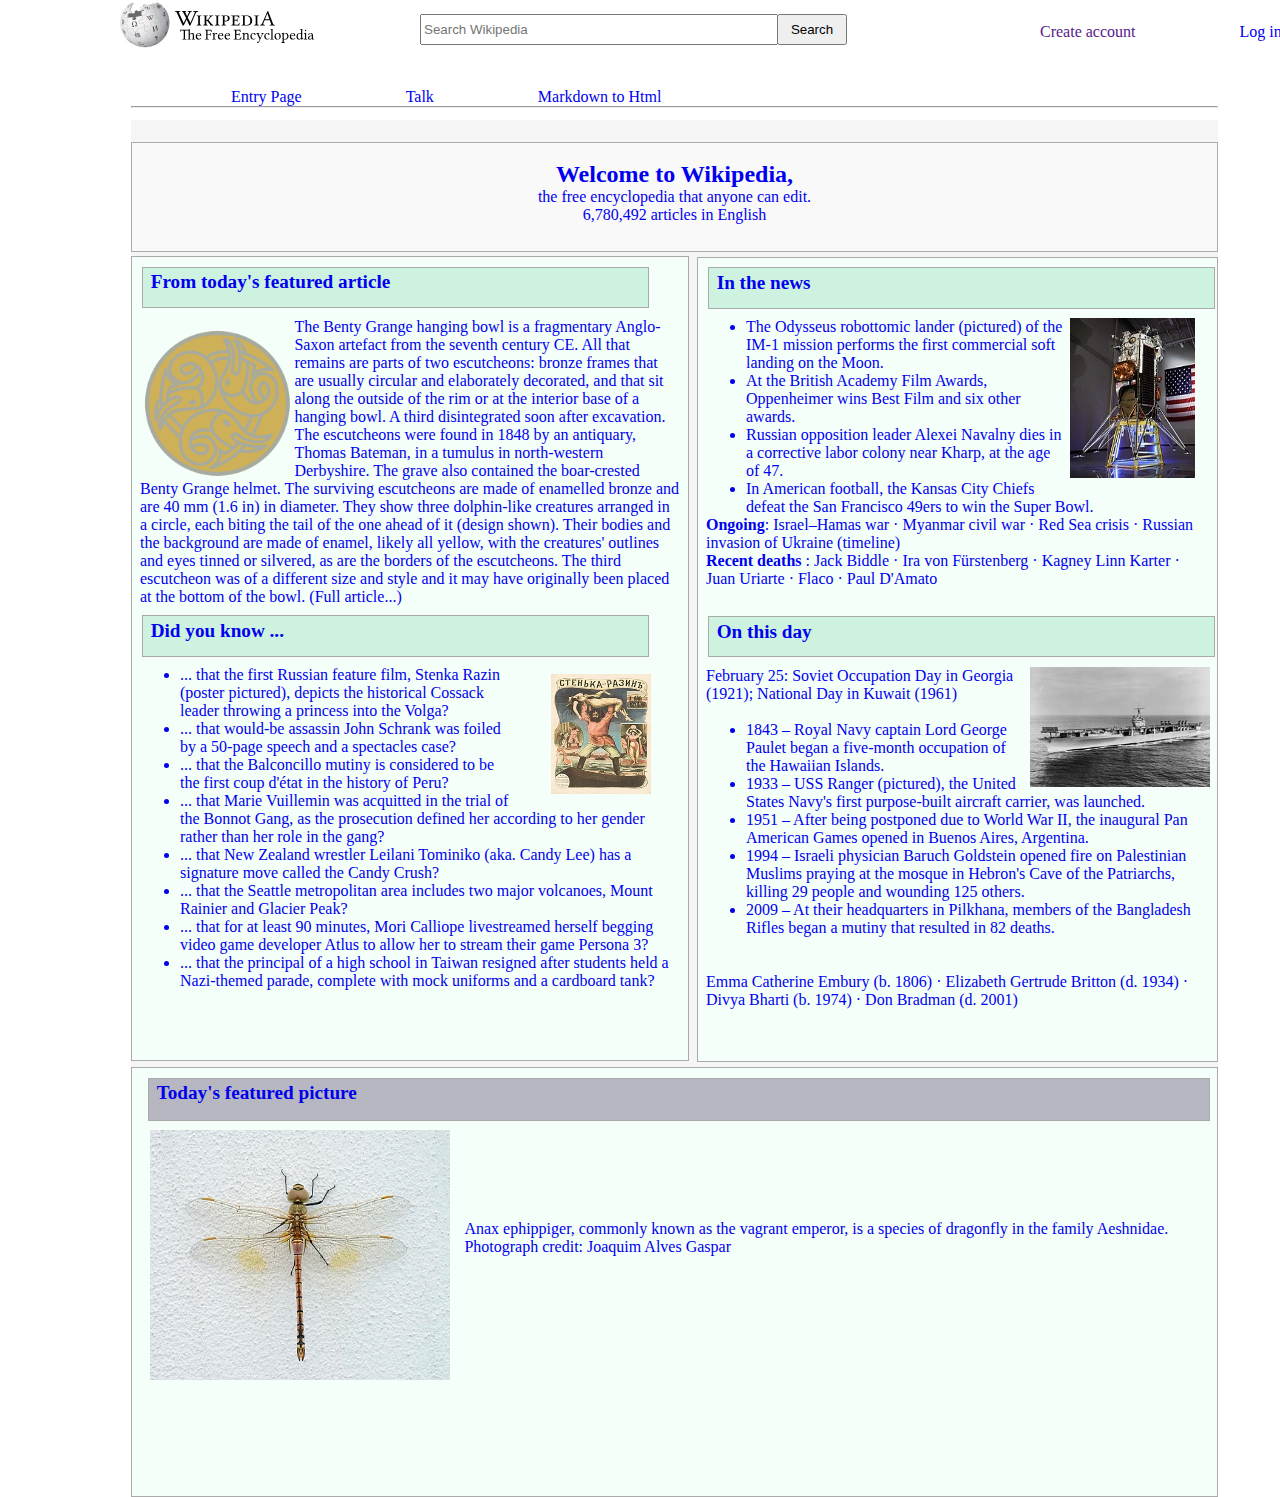
<file: pages/index.html>
<!DOCTYPE html>
<html lang="en">
  <head>
    <meta charset="utf-8" />
    <title>Wikipedia</title>
    <meta name="viewport" content="initial-scale=1,user-scalable=yes" />
    <link rel="icon" href="../assets/wikipedia.ico" />    
    <link rel="stylesheet" href="../styles/indexstyle.css" />
  </head>
  <body>
    <div class="Navbar">
      <div class="leftNavbar">
        <img src="../assets/wiki.png" height="50px" id="logo" />
        <img src="../assets/wiki3.svg" height="15px" id="logoT" />
        <img src="../assets/wiki1.svg" height="15px" id="logoc" />
      </div>

      <div class="CenterNavbar">
        <input type="text" placeholder="Search Wikipedia" id="searchbar" />
        <button id="searchbut">Search</button>
      </div>

      <div class="RightNavbar">
          <div id="pos">
            <a href="" style="text-decoration: none" class="ref">Create account</a>
            <a href="login.html" style="text-decoration: none" class="ref">Log in</a>
          </div>
      </div>
    </div>

    <div class="leftside"></div>
    <div class="Rightside"></div>

    <div class="Centerside">
      <div class="Top">
        <br>
        <a href="./entry.html" style="text-decoration: none" class="ref" class="m">Entry Page</a>
        <a href="random.html" style="text-decoration: none" class="ref" class="m">Talk</a>
        <a href="./blog.html" style="text-decoration: none" class="ref" class="m">Markdown to Html
        <hr>
      </div>

      <div class="top">
        <center>
          <br>
          <h2>Welcome to Wikipedia,</h2>
          <p>the free encyclopedia that anyone can edit.</p>
          <p>6,780,492 articles in English</p>
        </center>
      </div>

      <div class="left-content">
        <div class="Ctitle">From today's featured article</div>
        <div id="ftrartimg">
          <img src="../assets/Benty_Grange_hanging_bowl_escutcheon_design.svg.webp"
          height="155px"
          >
        </div>
        The Benty Grange hanging bowl is a fragmentary Anglo-Saxon artefact from the seventh century CE. All that remains are parts of two escutcheons: bronze frames that are usually circular and elaborately decorated, and that sit along the outside of the rim or at the interior base of a hanging bowl. A third disintegrated soon after excavation. The escutcheons were found in 1848 by an antiquary, Thomas Bateman, in a tumulus in north-western Derbyshire. The grave also contained the boar-crested Benty Grange helmet. The surviving escutcheons are made of enamelled bronze and are 40 mm (1.6 in) in diameter. They show three dolphin-like creatures arranged in a circle, each biting the tail of the one ahead of it (design shown). Their bodies and the background are made of enamel, likely all yellow, with the creatures' outlines and eyes tinned or silvered, as are the borders of the escutcheons. The third escutcheon was of a different size and style and it may have originally been placed at the bottom of the bowl. (Full article...)
        <div class="Ctitle">Did you know ...</div>
        <div id="diduknwimg">
          <spam id="pp"><img src="../assets/Razin_film.jpg" height="120px" width="100px"></spam>
        </div>

        <ul>
          <li>... that the first Russian feature film, Stenka Razin (poster pictured), depicts the historical Cossack leader throwing a princess into the Volga?</li>
          <li>... that would-be assassin John Schrank was foiled by a 50-page speech and a spectacles case?</li>
          <li>... that the Balconcillo mutiny is considered to be the first coup d'état in the history of Peru?</li>
          <li>... that Marie Vuillemin was acquitted in the trial of the Bonnot Gang, as the prosecution defined her according to her gender rather than her role in the gang?</li>
          <li>... that New Zealand wrestler Leilani Tominiko (aka. Candy Lee) has a signature move called the Candy Crush?</li>
          <li>... that the Seattle metropolitan area includes two major volcanoes, Mount Rainier and Glacier Peak?</li>
          <li>... that for at least 90 minutes, Mori Calliope livestreamed herself begging video game developer Atlus to allow her to stream their game Persona 3?</li>
          <li>... that the principal of a high school in Taiwan resigned after students held a Nazi-themed parade, complete with mock uniforms and a cardboard tank?</li>
        </ul>
      </div>



      <div class="Right-content" style="float: right;">
        <div class="Ctitle">In the news</div>
        <div id="inthenewsimg"><img src="../assets/lunarlander.jpg" height="160px" width="125px"> 
      </div>
        
      <p>
        <ul>
          <li>The Odysseus robottomic lander (pictured) of the IM-1 mission performs the first commercial soft landing on the Moon.</li>
          <li> At the British Academy Film Awards, Oppenheimer wins Best Film and six other awards.</li>
          <li>Russian opposition leader Alexei Navalny dies in a corrective labor colony near Kharp, at the age of 47.</li>
          <li>In American football, the Kansas City Chiefs defeat the San Francisco 49ers to win the Super Bowl.</li>
        </ul>
        <p><strong> Ongoing</strong>: Israel–Hamas war · Myanmar civil war · Red Sea crisis · Russian invasion of Ukraine (timeline)</p>
        <p><strong> Recent deaths</strong> : Jack Biddle · Ira von Fürstenberg · Kagney Linn Karter · Juan Uriarte · Flaco · Paul D'Amato</p>
      </p>
      <br>

        <div class="Ctitle">On this day</div>
        <div id="Onthisdayimg"><img src="../assets/USSRanger.webp" height="120px" width="180px"> 
        
        </div>
        February 25: Soviet Occupation Day in Georgia (1921); National Day in Kuwait (1961)<br><br>
        <ul>
        <li>1843 – Royal Navy captain Lord George Paulet began a five-month occupation of the Hawaiian Islands.</li>
        <li>1933 – USS Ranger (pictured), the United States Navy's first purpose-built aircraft carrier, was launched.</li>
        <li>1951 – After being postponed due to World War II, the inaugural Pan American Games opened in Buenos Aires, Argentina.</li>
        <li>1994 – Israeli physician Baruch Goldstein opened fire on Palestinian Muslims praying at the mosque in Hebron's Cave of the Patriarchs, killing 29 people and wounding 125 others.</li>
        <li>2009 – At their headquarters in Pilkhana, members of the Bangladesh Rifles began a mutiny that resulted in 82 deaths.</li>
        </ul>
        <br>
        <br>
        <p> Emma Catherine Embury (b. 1806) · Elizabeth Gertrude Britton (d. 1934) · Divya Bharti (b. 1974) · Don Bradman (d. 2001)</p>
      </div>

      <div class="bottom">
        <div class="Ltitle">Today's featured picture</div>
        <div id="todayspic"><img src="../assets/Dragonfly.webp" height="250px" width="300px"> 
        </div><br><br><br><br><br>
<p>Anax ephippiger, commonly known as the vagrant emperor, is a species of dragonfly in the family Aeshnidae.</p>

<p>Photograph credit: Joaquim Alves Gaspar</p>
      </div>
    </div>
  </body>
</html>
</file>
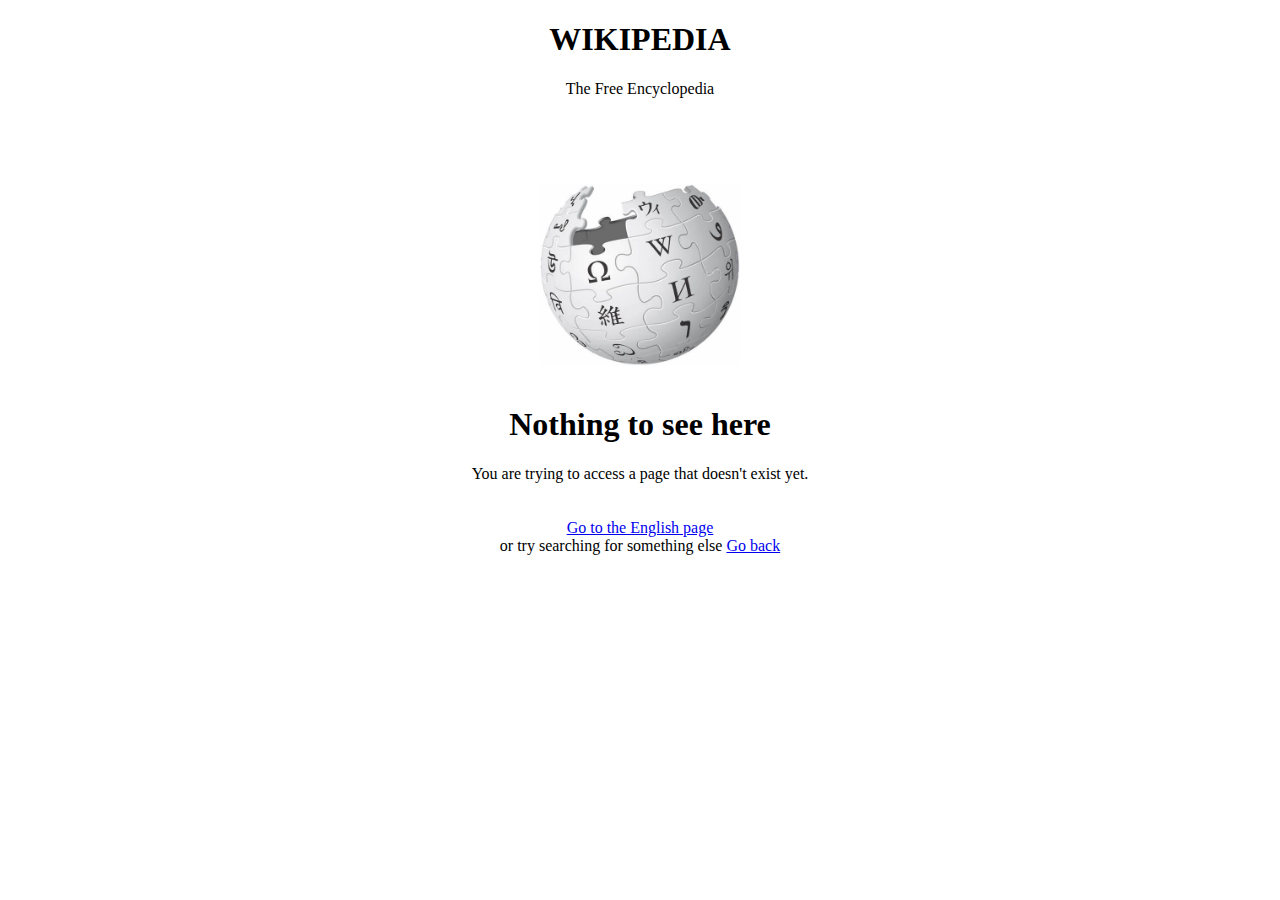
<file: pages/catchpage.html>
<!DOCTYPE html>
<html>
  <head>
    <meta charset="utf-8" />
    <title>Wikipedia</title>
    <meta name="viewport" content="initial-scale=1,user-scalable=yes" />
    <link rel="icon" href="../assets/wikipedia.ico" />
    <link rel="stylesheet" href="../styles/styles.css" />
  </head>
  <body>
    <div>
      <h1>WIKIPEDIA</h1>
    </div>
    <div>
      <p>The Free Encyclopedia</p>
    </div>
    <div>
      <a href="index.html">
        <img class="wiki-image" src="../assets/wikiimg.jpg" />
      </a>
    </div>

    <div>
      <h1>Nothing to see here</h1>
      <p>You are trying to access a page that doesn't exist yet.</p>
      <p>
        <a href="index.html">Go to the English page</a><br />
        or try searching for something else
        <a href="entry.html">Go back </a>
      </p>
    </div>
  </body>
</html>
</file>
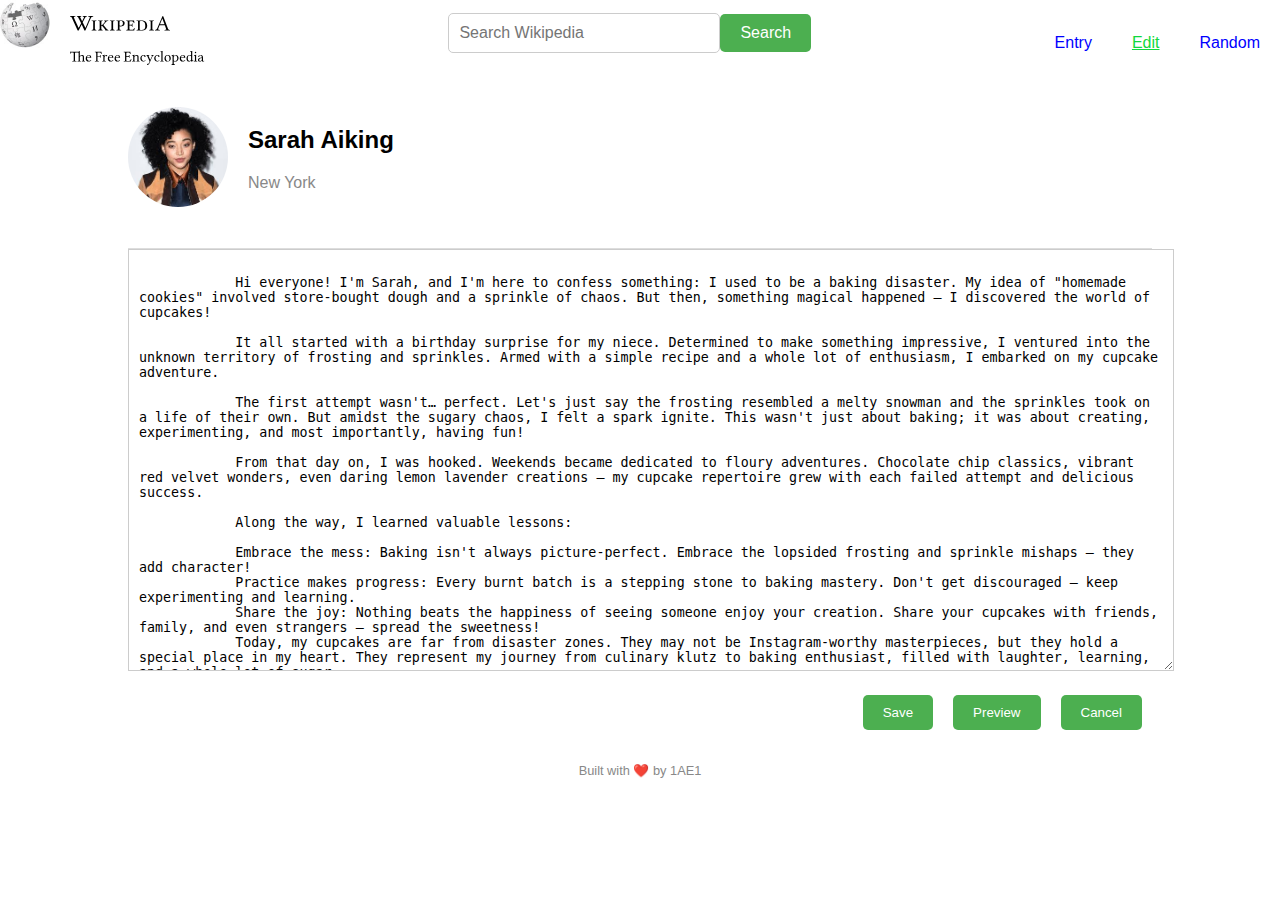
<file: pages/edit.html>
<!DOCTYPE html>
<html lang="en">
<head>
  <meta charset="UTF-8">
  <title>Edit Page</title>
  <link rel="icon" href="../assets/wikipedia.ico" />
  <link rel="stylesheet" href="../styles/editstyle.css" />
  <link rel="stylesheet" href="../styles/navbarstyles.css" />

   
</head>
<body>


  <div class="navbar-container">
    <div class="navbar-logo">
      <img src="../assets/wiki.png" alt="Wikipedia Logo" height="50px" />
      <div >
        <p>
          <img src="../assets/wiki1.svg" alt="Icon 1" height="15px" />
         </p> 
         <p>
          <img src="../assets/wiki3.svg" alt="Icon 2" height="15px" />
         </p> 
      
      </div>
    
    </div>
    <div class="navbar-search-wrapper">
      <input type="text" placeholder="Search Wikipedia" class="navbar-search-input" />
      <button class="navbar-search-button">Search</button>
    </div>
    <div class="navbar-sidebar">
      <a href="../pages/entry.html" class="navbar-sidebar-link">Entry</a>
      <a href="#" class="navbar-sidebar-link" style="text-decoration: underline; color: rgb(17, 216, 61);">Edit</a>
      <a href="../pages/random.html" class="navbar-sidebar-link">Random</a>
    </div>
  </div>
  

    <!-- <div style="display: flex; justify-content: space-around;">
        <div style="display: flex;">
            <div>
                <img src="../assets/wiki.png" height="50px" style="margin: 10px;" />
            </div>
            <div  style="margin: 10px 5px 0px;">
                <p>  <img src="../assets/wiki1.svg" height="15px"  /></p>
              <p> <img src="../assets/wiki3.svg" height="15px"  /></p>
            </div>
        </div>
        <div style="display: flex; height: 40px; margin-top: 20px;">
          <input type="text" placeholder="Search Wikipedia" style="border:bold; border-color: #fff; font-size: 16px; padding: 10px; border-radius: 5px; width: 250px; " />
          <button style="border: none; background-color: #4CAF50; color: white; font-size: 16px; padding: 10px 20px; border-radius: 5px; cursor: pointer; transition: background-color 0.2s ease-in-out; ">Search</button>
        </div>
        
        
  
        <div style="margin-top: 30px; width: 200px; color: blue;" >
            <div style="display: flex; justify-content: space-between;">
              <a href="../pages/entry.html" style="text-decoration: none">Entry</a>
              <a href="#" >Edit</a>
              <a href="../pages/random.html" style="text-decoration: none" >Random</a>
            </div>
        </div>
      </div> -->
    <div class="container">
      <header>
     
        <div class="profile">
          <img src="../assets/Sarah.jpg" alt="Profile Picture">
          <div class="details">
            <h2>Sarah Aiking</h2>
            <p>New York </p>
          </div>
        </div>
      </header>
      <main>
        <textarea class="textedit" name="content" cols="100" rows="20">

            Hi everyone! I'm Sarah, and I'm here to confess something: I used to be a baking disaster. My idea of "homemade cookies" involved store-bought dough and a sprinkle of chaos. But then, something magical happened – I discovered the world of cupcakes!

            It all started with a birthday surprise for my niece. Determined to make something impressive, I ventured into the unknown territory of frosting and sprinkles. Armed with a simple recipe and a whole lot of enthusiasm, I embarked on my cupcake adventure.
            
            The first attempt wasn't… perfect. Let's just say the frosting resembled a melty snowman and the sprinkles took on a life of their own. But amidst the sugary chaos, I felt a spark ignite. This wasn't just about baking; it was about creating, experimenting, and most importantly, having fun!
            
            From that day on, I was hooked. Weekends became dedicated to floury adventures. Chocolate chip classics, vibrant red velvet wonders, even daring lemon lavender creations – my cupcake repertoire grew with each failed attempt and delicious success.
            
            Along the way, I learned valuable lessons:
            
            Embrace the mess: Baking isn't always picture-perfect. Embrace the lopsided frosting and sprinkle mishaps – they add character!
            Practice makes progress: Every burnt batch is a stepping stone to baking mastery. Don't get discouraged – keep experimenting and learning.
            Share the joy: Nothing beats the happiness of seeing someone enjoy your creation. Share your cupcakes with friends, family, and even strangers – spread the sweetness!
            Today, my cupcakes are far from disaster zones. They may not be Instagram-worthy masterpieces, but they hold a special place in my heart. They represent my journey from culinary klutz to baking enthusiast, filled with laughter, learning, and a whole lot of sugar.
            
            So, if you're looking for a fun and rewarding hobby, give baking a try! Start with cupcakes – they're small, achievable, and endlessly customizable. Who knows, you might just discover your own path to baking bliss!
            
            P.S. If you have any favorite cupcake recipes or tips, please share them in the comments! I'm always looking for new ways to expand my cupcake horizons.

        </textarea>
        <div class="toolbar">
          <button type="button">Save</button>
          <button type="button">Preview</button>
          <button type="button">Cancel</button>
        </div>
      </main>
    <footer>
      <p>Built with ❤️ by  1AE1</p>
    </footer>
  </div>
</body>
</html>
</file>
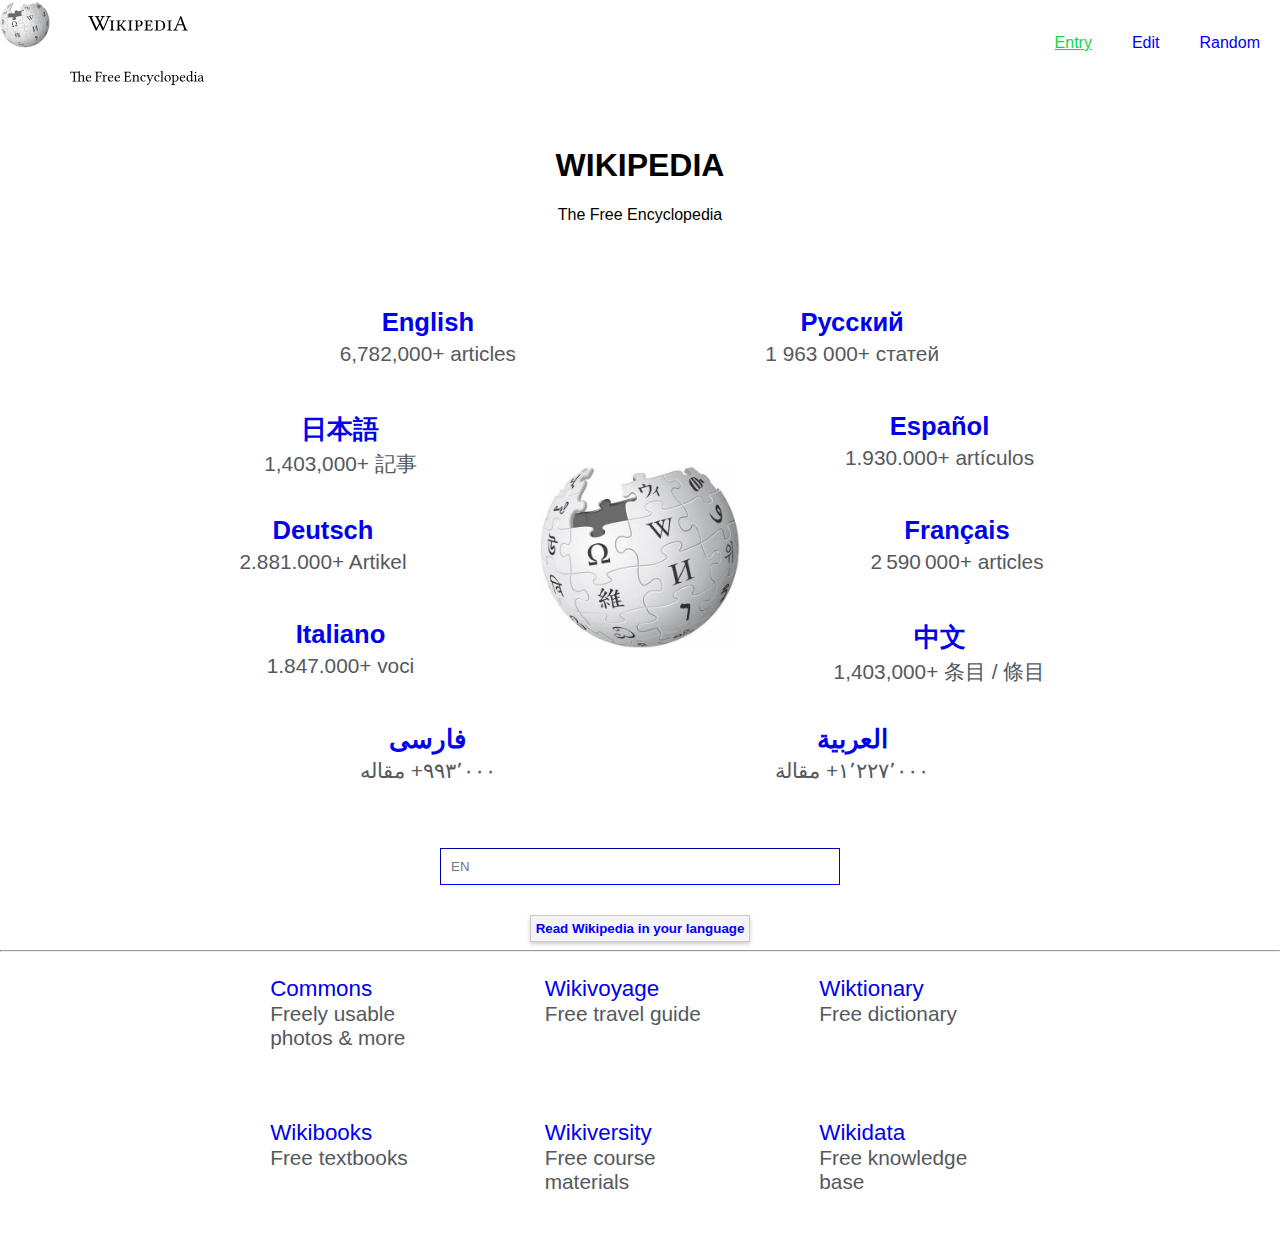
<file: pages/entry.html>
<!DOCTYPE html>
<html>
  <head>
    <meta charset="utf-8" />
    <title>Wikipedia</title>
    <meta name="viewport" content="initial-scale=1,user-scalable=yes" />
    <link rel="icon" href="../assets/wikipedia.ico" />
    <link rel="stylesheet" href="../styles/styles.css" />
    <link rel="stylesheet" href="../styles/navbarstyles.css" />
  </head>
  <body>
    <div class="navbar-container">
      <div class="navbar-logo">
        <img src="../assets/wiki.png" alt="Wikipedia Logo" height="50px" />
        <div>
          <p>
            <img src="../assets/wiki1.svg" alt="Icon 1" height="15px" />
          </p>
          <p>
            <img src="../assets/wiki3.svg" alt="Icon 2" height="15px" />
          </p>
        </div>
      </div>
      <div class="navbar-sidebar">
        <a
          href="#"
          class="navbar-sidebar-link"
          style="text-decoration: underline; color: rgb(17, 216, 61)"
          >Entry</a
        >
        <a href="../pages/edit.html" class="navbar-sidebar-link">Edit</a>
        <a href="../pages/random.html" class="navbar-sidebar-link">Random</a>
      </div>
    </div>

    <div>
      <h1>WIKIPEDIA</h1>
    </div>
    <div>
      <p>The Free Encyclopedia</p>
    </div>
    <div class="rounded">
      <img
        class="roundedlogo"
        src="../assets/wikiimg.jpg"
        width="200"
        height="183"
        alt="Wikipedia"
      />
    </div>
    <nav class="central-featured">
      <div class="roundedlang lang1" lang="en">
        <a
          href="index.html"
          title="English — Wikipedia — The Free Encyclopedia"
          class="link-box"
        >
          <strong>English</strong>
          <small>6,782,000+ <span>articles</span></small>
        </a>
      </div>
      <div class="roundedlang lang2" lang="ru">
        <a
          href="../pages/catchpage.html"
          title="Russkiy — Википедия — Свободная энциклопедия"
          class="link-box"
        >
          <strong>Русский</strong>
          <small>1&nbsp;963&nbsp;000+ <span>статей</span></small>
        </a>
      </div>
      <div class="roundedlang lang3" lang="ja">
        <a
          href="../pages/catchpage.html"
          title="Nihongo — ウィキペディア — フリー百科事典"
          class="link-box"
        >
          <strong>日本語</strong>
          <small>1,403,000+ <span>記事</span></small>
        </a>
      </div>
      <div class="roundedlang lang4" lang="es">
        <a
          href="../pages/catchpage.html"
          title="Español — Wikipedia — La enciclopedia libre"
          class="link-box"
        >
          <strong>Español</strong>
          <small>1.930.000+ <span>artículos</span></small>
        </a>
      </div>
      <div class="roundedlang lang5" lang="de">
        <a
          href="../pages/catchpage.html"
          title="Deutsch — Wikipedia — Die freie Enzyklopädie"
          class="link-box"
        >
          <strong>Deutsch</strong>
          <small>2.881.000+ <span>Artikel</span></small>
        </a>
      </div>
      <div class="roundedlang lang6" lang="fr">
        <a
          href="../pages/catchpage.html"
          title="français — Wikipédia — L’encyclopédie libre"
          class="link-box"
        >
          <strong>Français</strong>
          <small>2 590 000+ <span>articles</span></small>
        </a>
      </div>
      <div class="roundedlang lang7" lang="it">
        <a
          href="../pages/catchpage.html"
          title="Italiano — Wikipedia — L'enciclopedia libera"
          class="link-box"
        >
          <strong>Italiano</strong>
          <small>1.847.000+ <span>voci</span></small>
        </a>
      </div>
      <div class="roundedlang lang8" lang="zh">
        <a
          href="../pages/catchpage.html"
          title="Zhōngwén — 维基百科 / 維基百科 — 自由的百科全书 / 自由的百科全書"
          class="link-box localize-variant"
        >
          <strong>中文</strong>
          <small>1,403,000+ <span>条目 / 條目</span></small>
        </a>
      </div>
      <div class="roundedlang lang9" lang="fa" dir="rtl">
        <a
          href="../pages/catchpage.html"
          title="Fārsi — ویکی‌پدیا — دانشنامهٔ آزاد"
          class="link-box"
        >
          <strong><bdi dir="rtl">فارسی</bdi></strong>
          <small>۹۹۳٬۰۰۰+ <span>مقاله</span></small>
        </a>
      </div>
      <div class="roundedlang lang10" lang="ar" dir="rtl">
        <a
          href="../pages/catchpage.html"
          title="Al-ʿArabīyah — ويكيبيديا — الموسوعة الحرة"
          class="link-box"
        >
          <strong><bdi dir="rtl">العربية</bdi></strong>
          <small>١٬٢٢٧٬٠٠٠+ <span>مقالة</span></small>
        </a>
      </div>
    </nav>

    <div>
      <form>
        <input
          type="search"
          class="search-input"
          id="search"
          placeholder="EN"
        />

        <button class="text">Read Wikipedia in your language</button>
      </form>
    </div>

    <hr />
    <div class="footer">
      <div class="tab">
        <a class="tablink" href="../pages/catchpage.html">
          <div class="tabtext">
            <span class="tabtitle">Commons</span>
            <span class="tabtagline">Freely usable photos &amp; more</span>
          </div>
        </a>
      </div>
      <div class="tab">
        <a class="tablink" href="../pages/catchpage.html">
          <div class="tabtext">
            <span class="tabtitle">Wikivoyage</span>
            <span class="tabtagline">Free travel guide</span>
          </div>
        </a>
      </div>
      <div class="tab">
        <a class="tablink" href="../pages/catchpage.html">
          <div class="tabtext">
            <span class="tabtitle">Wiktionary</span>
            <span class="tabtagline">Free dictionary</span>
          </div>
        </a>
      </div>
      <div class="tab">
        <a class="tablink" href="../pages/catchpage.html">
          <div class="tabtext">
            <span class="tabtitle">Wikibooks</span>
            <span class="tabtagline">Free textbooks</span>
          </div>
        </a>
      </div>
      <div class="tab">
        <a class="tablink" href="../pages/catchpage.html">
          <div class="tabtext">
            <span class="tabtitle">Wikiversity</span>
            <span class="tabtagline">Free course materials</span>
          </div>
        </a>
      </div>
      <div class="tab">
        <a class="tablink" href="../pages/catchpage.html">
          <div class="tabtext">
            <span class="tabtitle">Wikidata</span>
            <span class="tabtagline">Free knowledge base</span>
          </div>
        </a>
      </div>
    </div>
  </body>
</html>
</file>
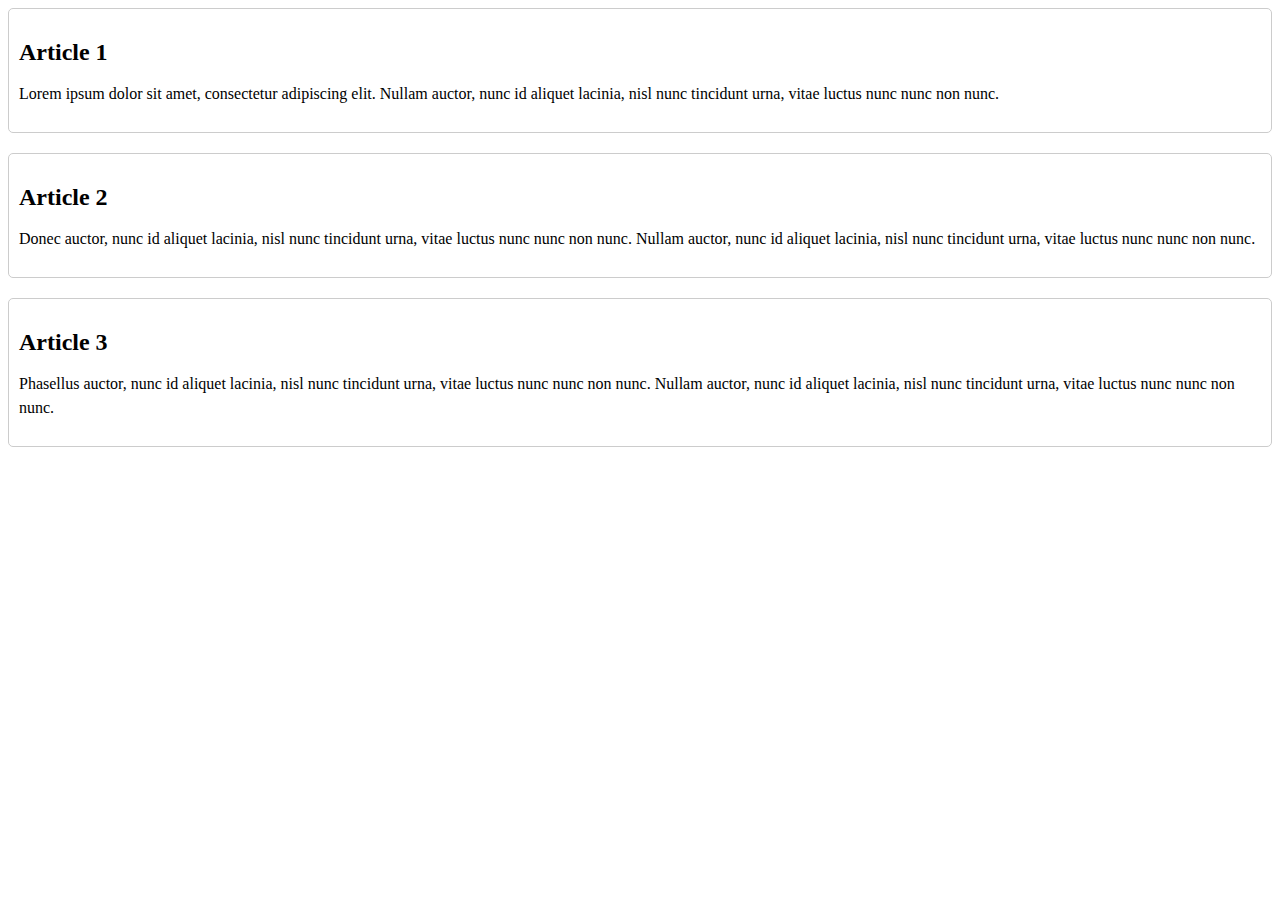
<file: pages/random.html>
<!-- FILEPATH: /home/basit/Desktop/github_proj/Css_wiki/pages/random.html -->
<!DOCTYPE html>
<html lang="en">
<head>
    <meta charset="UTF-8">
    <meta name="viewport" content="width=device-width, initial-scale=1.0">
    <title>Random Page</title>
    <style>
        /* CSS styles for the articles */
        .article {
            margin-bottom: 20px;
            padding: 10px;
            border: 1px solid #ccc;
            border-radius: 5px;
        }
        .article h2 {
            font-size: 24px;
            margin-bottom: 10px;
        }
        .article p {
            font-size: 16px;
            line-height: 1.5;
        }
    </style>
</head>
<body>
    <div class="article">
        <h2>Article 1</h2>
        <p>Lorem ipsum dolor sit amet, consectetur adipiscing elit. Nullam auctor, nunc id aliquet lacinia, nisl nunc tincidunt urna, vitae luctus nunc nunc non nunc.</p>
    </div>
    <div class="article">
        <h2>Article 2</h2>
        <p>Donec auctor, nunc id aliquet lacinia, nisl nunc tincidunt urna, vitae luctus nunc nunc non nunc. Nullam auctor, nunc id aliquet lacinia, nisl nunc tincidunt urna, vitae luctus nunc nunc non nunc.</p>
    </div>
    <div class="article">
        <h2>Article 3</h2>
        <p>Phasellus auctor, nunc id aliquet lacinia, nisl nunc tincidunt urna, vitae luctus nunc nunc non nunc. Nullam auctor, nunc id aliquet lacinia, nisl nunc tincidunt urna, vitae luctus nunc nunc non nunc.</p>
    </div>
</body>
</html>
</file>
<file: styles/indexstyle.css>
*{
    margin: 0;
}
.Navbar{
    background-color: white;
    height: 70px;

}

#logo{
    margin-left: 40px;
}

#logoT{
    margin-left: 100px;
    display: block;
    margin-top: -25px;
    position: absolute;
       
}

#logoc{
    margin-left: 5px;
    margin-top: 4%;
    position: absolute;
}



.leftNavbar{
    margin-left: 80px;
    background-color: white;
    width: 270px;
    height: 70px;
    position: absolute;
}

.CenterNavbar{
    margin-left: 420px;
    background-color: white;
    width: 450px;
    height: 70px;
    position: absolute;
 
}
#searchbar{
    /* margin-left: 350px; */
    margin-top: 0%;
    width: 350px;
    height: 25px;

}

#searchbut{
    margin-left: -5px;
    margin-top: 3%;
    width: 70px;
    height: 31px;
}

.RightNavbar{
    margin-left: 890px;
    background-color: white;
    width: 450px;
    height: 70px;
    position: absolute;
}

#pos{
    margin-left: 50px;
    margin-top: 5%;
    width: 345px;
    background-color: white;
}
.ref{
    margin-left: 100px;
    margin-top: 0px;
    height: 30%;
      
}

.leftside{
    background-color: white;
    height: 1330px;
    width: 125px;
    position: absolute;
}

.Rightside{
    background-color: white;
    height: 1330px;
    margin-left: 1222px;
    width: 130px;
    position: absolute;
}

.Centerside{
    background-color: whitesmoke;
    height: 1330px;
    margin-left: 131px;
    width: 1087px;
    position: absolute;

}

.m{
    margin-left: 2px;
    position: absolute;
    margin-top: 3%;
     
}

.Top{
    background-color: white;
    height: 50px;
}

.top{
    /* background-color: whitesmoke; */
    height: 100px;
    border-style:inset;
    background: #f9f9f9;
    border-color: #ddd;
    border: 1px solid #aaa;
    padding: 0 0.5em 0.5em;
    margin-top: 4px;
}

.left-content{
    /* background-color: whitesmoke; */
    height: 795px;
    width: 540px;
    /* border-style:double; */
    background: #f5fffa;
    border-color: #cef2e0;
    border: 1px solid #aaa;
    padding: 0 0.5em 0.5em;
    margin-top: 4px;
    
    
    
}

.Right-content{
    /* background-color: whitesmoke; */
    height: 795px;
    width: 503px;
    margin-left: 530px;
    /* float: right ; */
    margin-top: -74%;
    /* border-style: inset; */
    background: #f5fffa;
    border-color: #cef2e0;
    border: 1px solid #aaa;
    padding: 0 0.5em 0.5em;
    /* margin-top: 4px; */
    
}

.Ctitle{
    width: 490px;
    height: 4%;
    border-style: inset;
    border: 1px solid #aaa;
    margin: 0.5em 0;
    padding: 0.2em 0.4em;
    font-size: 120%;
    font-weight: bold;
    font-family: inherit;
    background: #cef2e0;
    margin-left: 2px ;
}


#ftrartimg{
    float: left;
    margin: 0.5em 0.9em 0.4em 0em; 
    width: 140px;
    height: 18%;

}

#inthenewsimg{
    float:right;
    margin: 0.5em 0.9em 0.4em 0em; 
    margin-left: 5px;
    width: 125px;
    height: 20%;
    margin-top: 0%;

}

#diduknwimg{
    float:right;
    margin: 0.5em 0.9em 0.4em 0em; 
    margin-left: 20px;
    width: 135px;
    height: 15%;


}

#pp{
    margin-left: 20px;
}

#Onthisdayimg{
    float:right;
    margin: 0.5em 0.9em 0.4em 0em; 
    margin-left: 5px;
    width: 165px;
    height: 15%;
    margin-top: 0%;
}

.bottom{
     height: 420px;
     border-style:inset;
     margin-top: 6px;
     background: #f5fffa;
    border-color: #cef2e0;
    border: 1px solid #aaa;
    padding: 0 0.5em 0.5em;
        
    }
    
#todayspic{
    float:left;
    margin: 0.5em 0.9em 0.4em 0em; 
    margin-left: 10px;
    width: 300px;
    height: 80%;
    margin-top: 0%;
}

.Ltitle{
    width: 1045px;
    height: 8%;
    border-style: inset;
    border: 1px solid #aaa;
    margin: 0.5em 0;
    padding: 0.2em 0.4em;
    font-size: 120%;
    font-weight: bold;
    font-family: inherit;
    background: #b6b7c0;
    margin-left: 8px 

}
</file>
<file: styles/styles.css>
h1 {
  text-align: center;
}
p {
  text-align: center;
  padding-bottom: 20px;
}

.wiki-image {
  display: block;
  margin-left: auto;
  margin-right: auto;
  width: 200px;
  padding-top: 50px;
  margin-bottom: 40px;
}
form {
  padding-top: 20px;
}
.search-input {
  display: block;
  margin-left: auto;
  margin-right: auto;
  width: 400px;
  padding: 10px;
  border-width: 1px;
  border-color: blue;
}
button {
  background-color: whitesmoke;
  display: block;
  margin-left: auto;
  margin-right: auto;
  margin-top: 30px;
  padding: 5px;
  color: blue;
  font-weight: bold;
  border: 1px solid #ccc;
  box-shadow: 0 2px 4px rgba(0, 0, 0, 0.2);
}
.footer{
  width: 65%;
  display: flex;
  margin-left: 250px;
  justify-content: center; 
  align-items: center; 
  flex-wrap: wrap; 
}
.tab {
  float: left;
  position: relative;
  width: 33%;
  height: 90px;
  height: 9rem;
}
.tablink {
  display: inline-block;
  min-height: 50px;
  width: 90%;
  padding: 1em;
  white-space: nowrap;
}

.tablink:hover {
  background-color: #eaecf0;
}

a.tablink {
  text-decoration: none;
}

.tabtext,
.tab {
  display: inline-block;
}

.tabtext {
  max-width: 65%;
  font-size: 14px;
  font-size: 1.4rem;
  vertical-align: middle;
  white-space: normal;
}

.tabtagline,
.tabtitle {
  display: block;
}

.tabtagline {
  color: #54595d;
  font-size: 13px;
  font-size: 1.3rem;
}
.central-featured {
  position: relative;
  height: 325px;
  height: 32.5rem;
  width: 546px;
  width: 54.6rem;
  max-width: 100%;
  margin: 0 auto;
  text-align: center;
  vertical-align: middle;
}

.roundedlang {
  position: absolute;
  width: 156px;
  width: 15.6rem;
}

.roundedlang .link-box {
  display: block;
  padding: 0;
  text-decoration: none;
  white-space: normal;
}

.roundedlang .link-box:hover strong {
  text-decoration: underline;
}

.roundedlang :hover {
  background-color: #eaecf0;
}

.roundedlang strong {
  display: block;
  font-size: 16px;
  font-size: 1.6rem;
}

.roundedlang small {
  color: #54595d;
  display: inline-block;
  font-size: 13px;
  font-size: 1.3rem;
  line-height: 1.6;
}

.roundedlang em {
  font-style: italic;
}

.roundedlang .emNonItalicLang {
  font-style: normal;
}

.lang1 {
  top: 0;
  right: 60%;
}

.lang2 {
  top: 0;
  left: 60%;
}

.lang3 {
  top: 20%;
  right: 70%;
}

.lang4 {
  top: 20%;
  left: 70%;
}

.lang5 {
  top: 40%;
  right: 72%;
}

.lang6 {
  top: 40%;
  left: 72%;
}

.lang7 {
  top: 60%;
  right: 70%;
}

.lang8 {
  top: 60%;
  left: 70%;
}

.lang9 {
  top: 80%;
  right: 60%;
}

.lang10 {
  top: 80%;
  left: 60%;
}

@media (max-width: 480px) {
  .central-featured {
    width: auto;
    height: auto;
    margin-top: 8rem;
    font-size: 13px;
    font-size: 1.3rem;
    text-align: left;
  }

  .central-featured:after {
    content: " ";
    display: block;
    visibility: hidden;
    clear: both;
    height: 0;
    font-size: 0;
  }

  .roundedlang {
    display: block;
    float: left;
    position: relative;
    top: auto;
    left: auto;
    right: auto;
    -webkit-box-sizing: border-box;
    -moz-box-sizing: border-box;
    box-sizing: border-box;
    height: 64px;
    height: 6.4rem;
    width: 33%;
    margin: 0 0 16px;
    padding: 0 1.6rem;
    font-size: 14px;
    font-size: 1.4rem;
    text-align: center;
  }

  .roundedlang strong {
    font-size: 14px;
    font-size: 1.4rem;
    margin-bottom: 4px;
  }

  .roundedlang small {
    line-height: 1.4;
  }
}

@media (max-width: 375px) {
  .roundedlang {
    font-size: 13px;
    font-size: 1.3rem;
  }
}

@media (max-width: 240px) {
  .roundedlang {
    width: 100%;
  }
}
.roundedlogo {
  position: absolute;
  top: 158px;
  left: 35px;
}
.rounded {
  position: relative;
  margin: 4rem auto 0.5rem;
  width: 270px;
}
</file>
<file: styles/editstyle.css>
body {
    font-family: sans-serif;
    margin: 0;
    padding: 0;
  }
/* width */
.textedit::-webkit-scrollbar {
  width: 6px;
 
}

/* Track */
.textedit::-webkit-scrollbar-track {
  background: white; 
}
 
/* Handle */
.textedit::-webkit-scrollbar-thumb {
  background: green; 
   border-radius: 20px;
}

/* Handle on hover */
.textedit::-webkit-scrollbar-thumb:hover {
  background: #555; 
}

  
  .container {
    width: 80%;
    margin: 0 auto;
    padding: 20px;
    border-radius: 5px;
  }
  
  header {
    text-align: center;
    padding-bottom: 20px;
    border-bottom: 1px solid #ddd;
  }
  
  header h1 {
    font-size: 2em;
  }
  
  header p {
    color: #888;
  }
  
  .profile {
    display: flex;
    align-items: center;
    margin-bottom: 20px;
  }
  
  .profile img {
    width: 100px;
    height: 100px;
    border-radius: 50%;
    margin-right: 20px;
  }
  
  .details {
    font-size: 1em;
    text-align: start;
  }
  
  main textarea {
    width: 100%;
    height: 400px;
    padding: 10px;
    border: 1px solid #ccc;
    font-family: monospace;
  }
  
  .toolbar {
    display: flex;
    justify-content: right;
    margin-top: 20px;
  }
  
  .toolbar button {
    padding: 10px 20px;
    border: none;
    border-radius: 5px;
    background-color: #4CAF50;
    color: white;
    cursor: pointer;
    margin: 0 10px 0;
  }
  
  .toolbar button:hover {
    background-color: #3e8e41;
  }
  
  footer {
    text-align: center;
    padding-top: 20px;
  }
  
  footer p {
    color: #888;
    font-size: 0.8em;
  }
</file>
<file: styles/navbarstyles.css>
/* Base styles */
body {
    font-family: sans-serif;
    margin: 0;
    padding: 0;
  }
  
  .navbar-container {
    display: flex;
    width: 100%;
    justify-content: space-between;
    margin: 0 auto;
  }
  
  .navbar-logo {
   display: flex;
  }
  
  .navbar-logo img {
    margin-right: 20px;
  }
  
  .navbar-navigation img {
    margin-right: 10px;
  }
  
  .navbar-search-wrapper {
    display: flex;
    align-items: center;
    margin-bottom: 20px;
  }
  
  .navbar-search-input {
    border: 1px solid #ccc;
    font-size: 16px;
    padding: 10px;
    border-radius: 5px;
    width: 250px;
  }
  
  .navbar-search-button {
    border: none;
    background-color: #4CAF50;
    color: white;
    font-size: 16px;
    padding: 10px 20px;
    border-radius: 5px;
    cursor: pointer;
    transition: background-color 0.2s ease-in-out;
  }
  
  .navbar-sidebar {
    display: flex;
  }
  
  .navbar-sidebar-link {
    display: block;
    padding: 4px 20px;
    text-decoration: none;
    color: #333;
    height: 30px;
    margin-top: 30px;
    text-align: center;
    color: blue;
  
  }
  
  .navbar-sidebar-link:hover {
    background-color: #f2f2f2;
  }
  
  /* Media queries */
  @media (max-width: 768px) {
    .navbar-container {
      flex-direction: column;
    }
  
    .navbar-search-wrapper {
      margin-bottom: 10px;
    }
  
    .navbar-sidebar {
      margin-top: 10px;
    }
  }
  
  @media (max-width: 480px) {
    .navbar-container {
      padding: 10px;
    }
  
    .navbar-navigation img {
      margin-right: 5px;
    }
  
    .navbar-search-input {
      width: 200px;
    }
  
    .navbar-sidebar-link {
      padding: 5px 10px;
    }
  }
</file>
